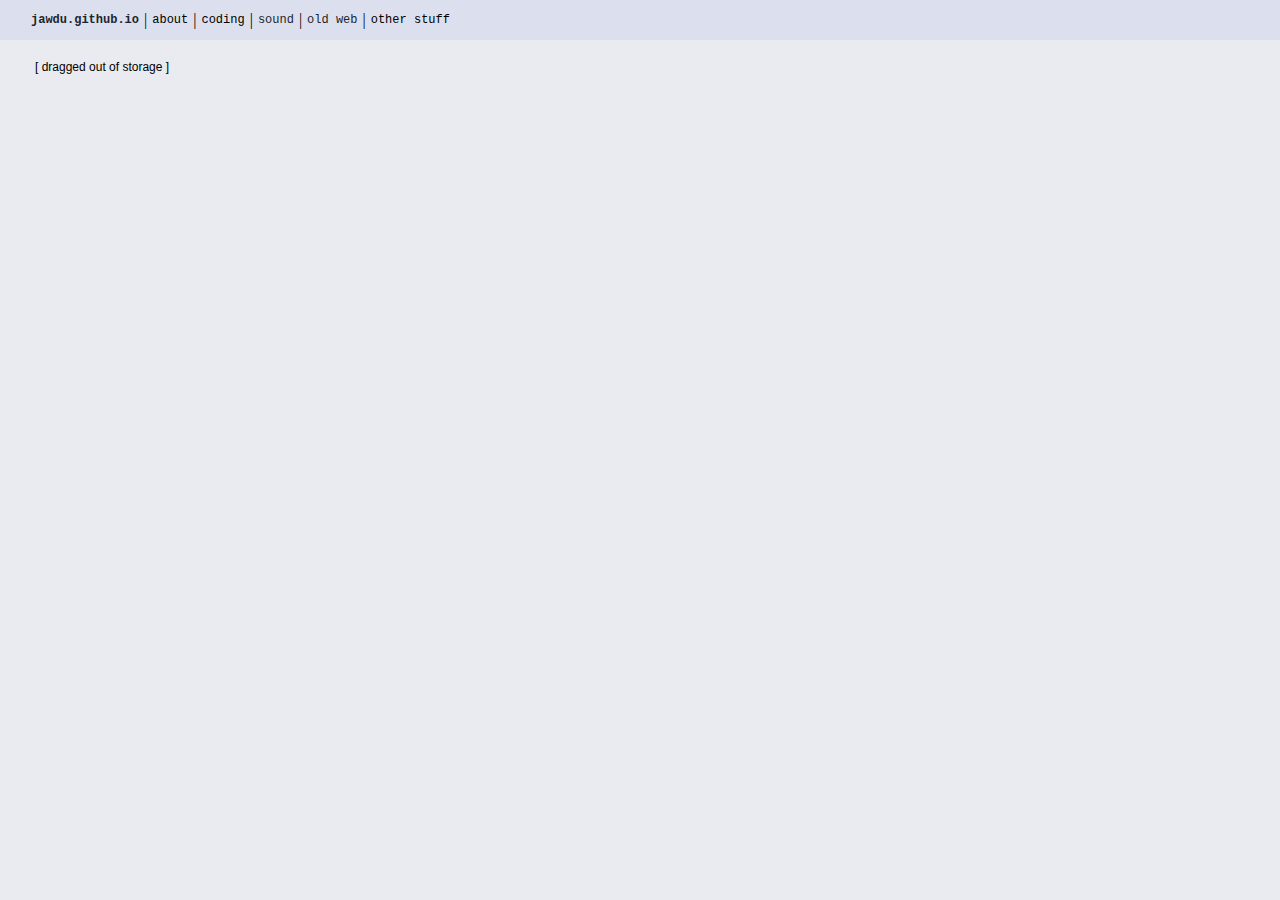
<file: index.html>
<!DOCTYPE html PUBLIC "-//W3C//DTD XHTML 1.0 Transitional//EN" "http://www.w3.org/TR/xhtml1/DTD/xhtml1-transitional.dtd">
<html xmlns="http://www.w3.org/1999/xhtml" xml:lang="en" lang="en">
<head>
	<meta http-equiv="content-type" content="text/html;charset=UTF-8" />
	<title>_ _ _ J A W D U  _ _ _ </title>                                        
	<link rel="stylesheet" href="css/jawdu.css" media="all" type="text/css"/>
</head>

<body>

<div id="header"> 
	<table id="menutable">
	<tr>
		<td class="menuspacer"></td>
		<td class="menuHome"><a href="http://jawdu.github.io">jawdu.github.io</a></td>
		<td class="menuspacer">|</td>
		<td class="menuFont"><!--a href="about.html"-->about</a></td>
		<td class="menuspacer">|</td>
		<td class="menuFont"><!--a href="code.html"-->coding</a></td>
		<td class="menuspacer">|</td>
		<td class="menuFont"><a href="pages/sound.html"-->sound</a></td>
		<td class="menuspacer">|</td>
		<td class="menuFont"><a href="pages/oldweb.html"-->old web</a></td>
		<td class="menuspacer">|</td>
		<td class="menuFont"><!--a href="other.html"-->other stuff</a></td>
		<td class="menuspacer"></td>
	</tr>
	</table>
</div>

<div id="content">

    <p class="cFont1">
        [ dragged out of storage ]
    </p>
		<!-- img class="mainpageIMG" alt="cover of Parll by Dusan Jurajda" width="300" src="images/parll.jpg" -->
</div>


</body>
</file>
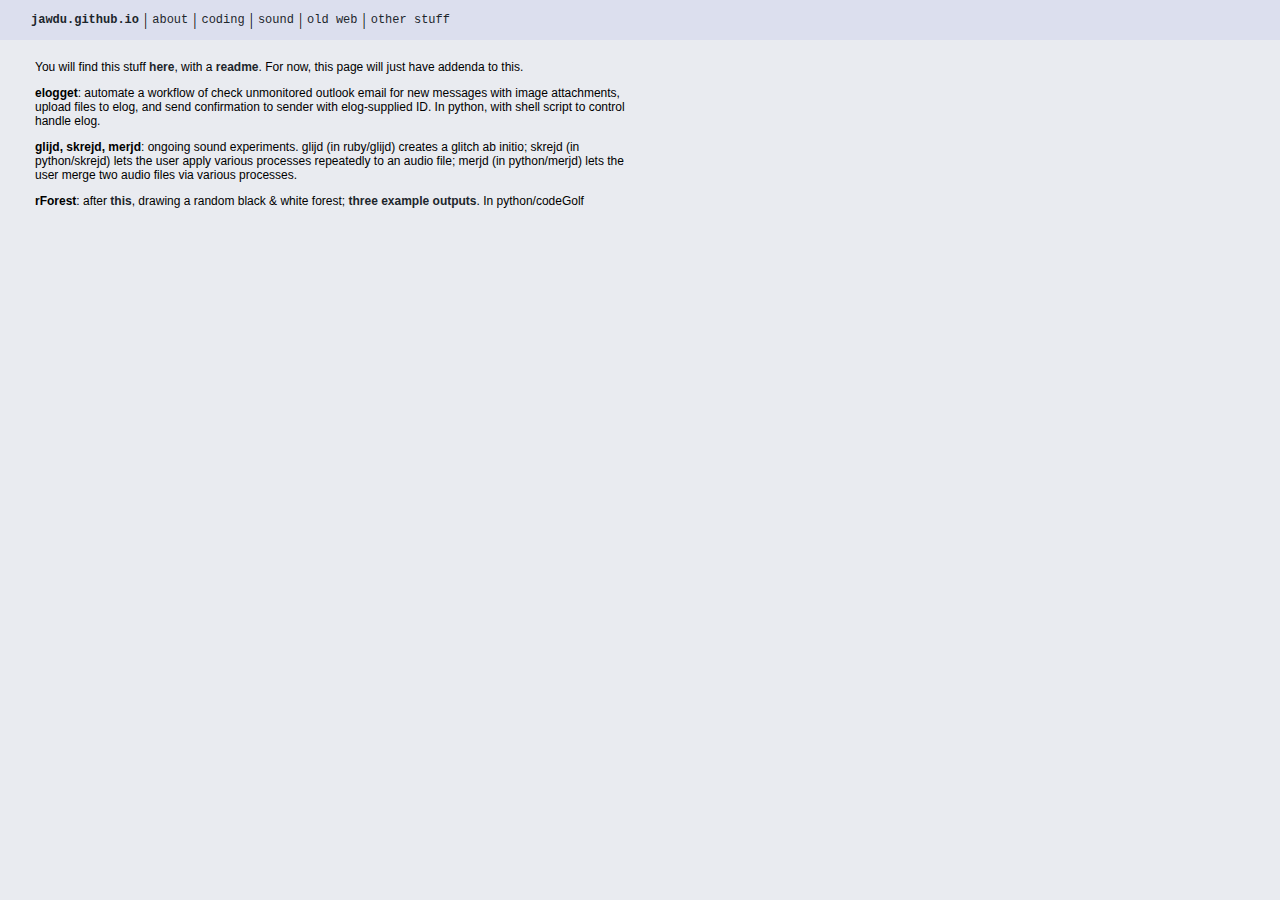
<file: pages/code.html>
<!DOCTYPE html PUBLIC "-//W3C//DTD XHTML 1.0 Transitional//EN" "http://www.w3.org/TR/xhtml1/DTD/xhtml1-transitional.dtd">
<html xmlns="http://www.w3.org/1999/xhtml" xml:lang="en" lang="en">
<head>
	<meta http-equiv="content-type" content="text/html;charset=UTF-8" />
	<title>_ _ _ J A W D U  _ _ _ </title>                                        
	<link rel="stylesheet" href="../css/jawdu.css" media="all" type="text/css"/>
</head>

<body>

<div id="header"> 
	<table id="menutable">
	<tr>
		<td class="menuspacer"></td>
		<td class="menuHome"><a href="http://jawdu.github.io">jawdu.github.io</a></td>
		<td class="menuspacer">|</td>
		<td class="menuFont"><a href="about.html"-->about</a></td>
		<td class="menuspacer">|</td>
		<td class="menuFont"><a href="code.html"-->coding</a></td>
		<td class="menuspacer">|</td>
		<td class="menuFont"><a href="sound.html"-->sound</a></td>
		<td class="menuspacer">|</td>
		<td class="menuFont"><a href="oldweb.html"-->old web</a></td>
		<td class="menuspacer">|</td>
		<td class="menuFont"><a href="other.html"-->other stuff</a></td>
		<td class="menuspacer"></td>
	</tr>
	</table>
</div>

<div id="content">

    <p class="cFont1">
        You will find this stuff <a class="extlink" href="https://github.com/jawdu/code">here</a>, with a <a class="extlink" href="https://github.com/jawdu/code/blob/master/README.md">readme</a>. For now, this page will just have addenda to this.
    </p>
    <p class="cFont1">
        <b>elogget</b>: automate a workflow of check unmonitored outlook email for new messages with image attachments, upload files to elog, and send confirmation to sender with elog-supplied ID. In python, with shell script to control handle elog.
    </p>
    <p class="cFont1">
        <b>glijd, skrejd, merjd</b>: ongoing sound experiments. glijd (in ruby/glijd) creates a glitch ab initio; skrejd (in python/skrejd) lets the user apply various processes repeatedly to an audio file; merjd (in python/merjd) lets the user merge two audio files via various processes.
    </p>
    <p class="cFont1">
        <b>rForest</b>: after <a class="extlink" href="https://codegolf.stackexchange.com/questions/35835/draw-random-black-and-white-forest" target="_blank">this</a>, drawing a random black & white forest; <a class="extlink" href="../images/Forest-160902.png" target="_blank">three</a> <a class="extlink" href="../images/Forest-160907.png" target="_blank">example</a> <a class="extlink" href="../images/Forest-160913.png">outputs</a>. In python/codeGolf
    </p>

</div>


</body>
</file>
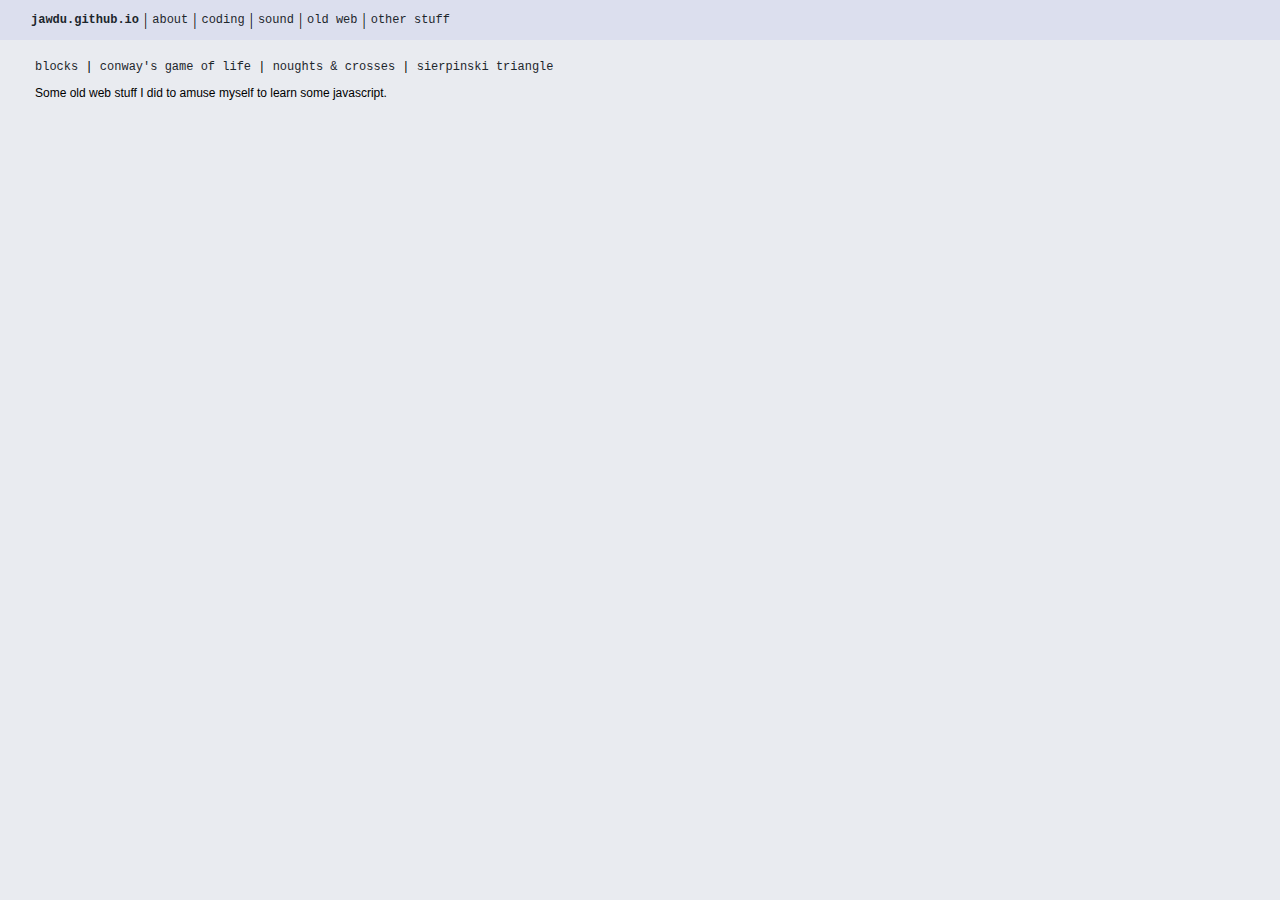
<file: pages/oldweb.html>
<!DOCTYPE html PUBLIC "-//W3C//DTD XHTML 1.0 Transitional//EN" "http://www.w3.org/TR/xhtml1/DTD/xhtml1-transitional.dtd">
<html xmlns="http://www.w3.org/1999/xhtml" xml:lang="en" lang="en">
<head>
	<meta http-equiv="content-type" content="text/html;charset=UTF-8" />
	<title>_ _ _ J A W D U  _ _ _ </title>                                        
	<link rel="stylesheet" href="../css/jawdu.css" media="all" type="text/css"/>
</head>

<body>

<div id="header"> 
	<table id="menutable">
	<tr>
		<td class="menuspacer"></td>
		<td class="menuHome"><a href="http://jawdu.github.io">jawdu.github.io</a></td>
		<td class="menuspacer">|</td>
		<td class="menuFont"><a href="about.html"-->about</a></td>
		<td class="menuspacer">|</td>
		<td class="menuFont"><a href="code.html"-->coding</a></td>
		<td class="menuspacer">|</td>
		<td class="menuFont"><a href="sound.html"-->sound</a></td>
		<td class="menuspacer">|</td>
		<td class="menuFont"><a href="oldweb.html"-->old web</a></td>
		<td class="menuspacer">|</td>
		<td class="menuFont"><a href="other.html"-->other stuff</a></td>
		<td class="menuspacer"></td>
	</tr>
	</table>
</div>

<div id="content">

    <p class="menuFont">
        <a href="oldweb/blocks.html">blocks</a> | <a href="oldweb/conway.html">conway's game of life</a> | <a href="oldweb/noughtsCrosses.html">noughts & crosses</a> | <a href="oldweb/sierpinski.html">sierpinski triangle</a>
    </p>

    <p class="cFont1">
        Some old web stuff I did to amuse myself to learn some javascript.
    </p>

</div>


</body>
</file>
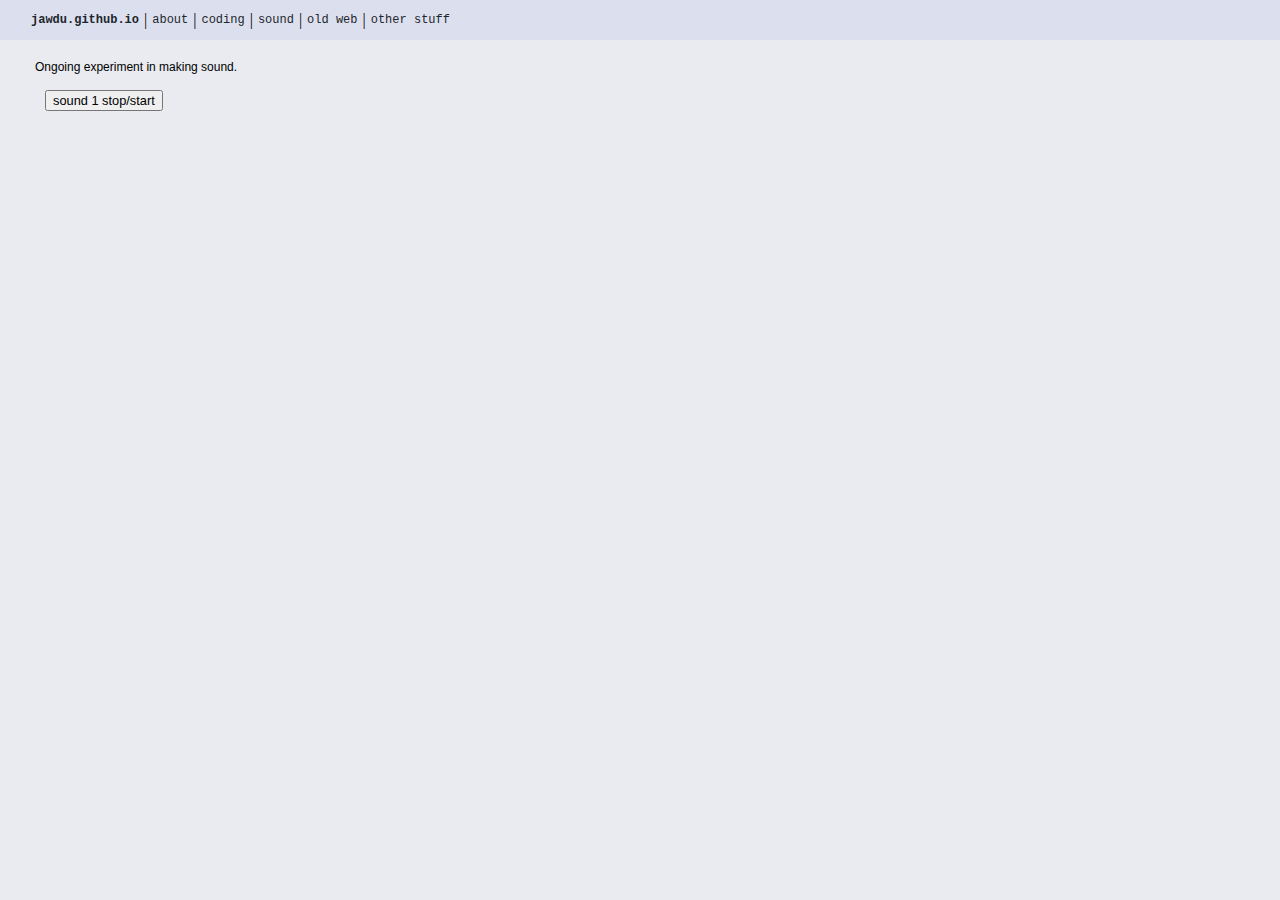
<file: pages/sound.html>
<!DOCTYPE html PUBLIC "-//W3C//DTD XHTML 1.0 Transitional//EN" "http://www.w3.org/TR/xhtml1/DTD/xhtml1-transitional.dtd">
<html xmlns="http://www.w3.org/1999/xhtml" xml:lang="en" lang="en">
<head>
	<meta http-equiv="content-type" content="text/html;charset=UTF-8" />
	<title>_ _ _ J A W D U  _ _ _ </title>                                        
	<link rel="stylesheet" href="../css/jawdu.css" media="all" type="text/css"/>
    <script src="../scripts/sounds.js"></script>
</head>

<body>

<div id="header"> 
	<table id="menutable">
	<tr>
		<td class="menuspacer"></td>
		<td class="menuHome"><a href="http://jawdu.github.io">jawdu.github.io</a></td>
		<td class="menuspacer">|</td>
		<td class="menuFont"><a href="about.html"-->about</a></td>
		<td class="menuspacer">|</td>
		<td class="menuFont"><a href="code.html"-->coding</a></td>
		<td class="menuspacer">|</td>
		<td class="menuFont"><a href="sound.html"-->sound</a></td>
		<td class="menuspacer">|</td>
		<td class="menuFont"><a href="oldweb.html"-->old web</a></td>
		<td class="menuspacer">|</td>
		<td class="menuFont"><a href="other.html"-->other stuff</a></td>
		<td class="menuspacer"></td>
	</tr>
	</table>
</div>

<div id="content">

    <p class="cFont1">
        Ongoing experiment in making sound.
    </p>

    <p  style="margin-left:10px">
        <button onclick="sound1()" style="font-size:80%; margin:0 auto;">sound 1 stop/start</button>
    </p>

    <p id="tVal"></p>


</div>


</body>
</file>
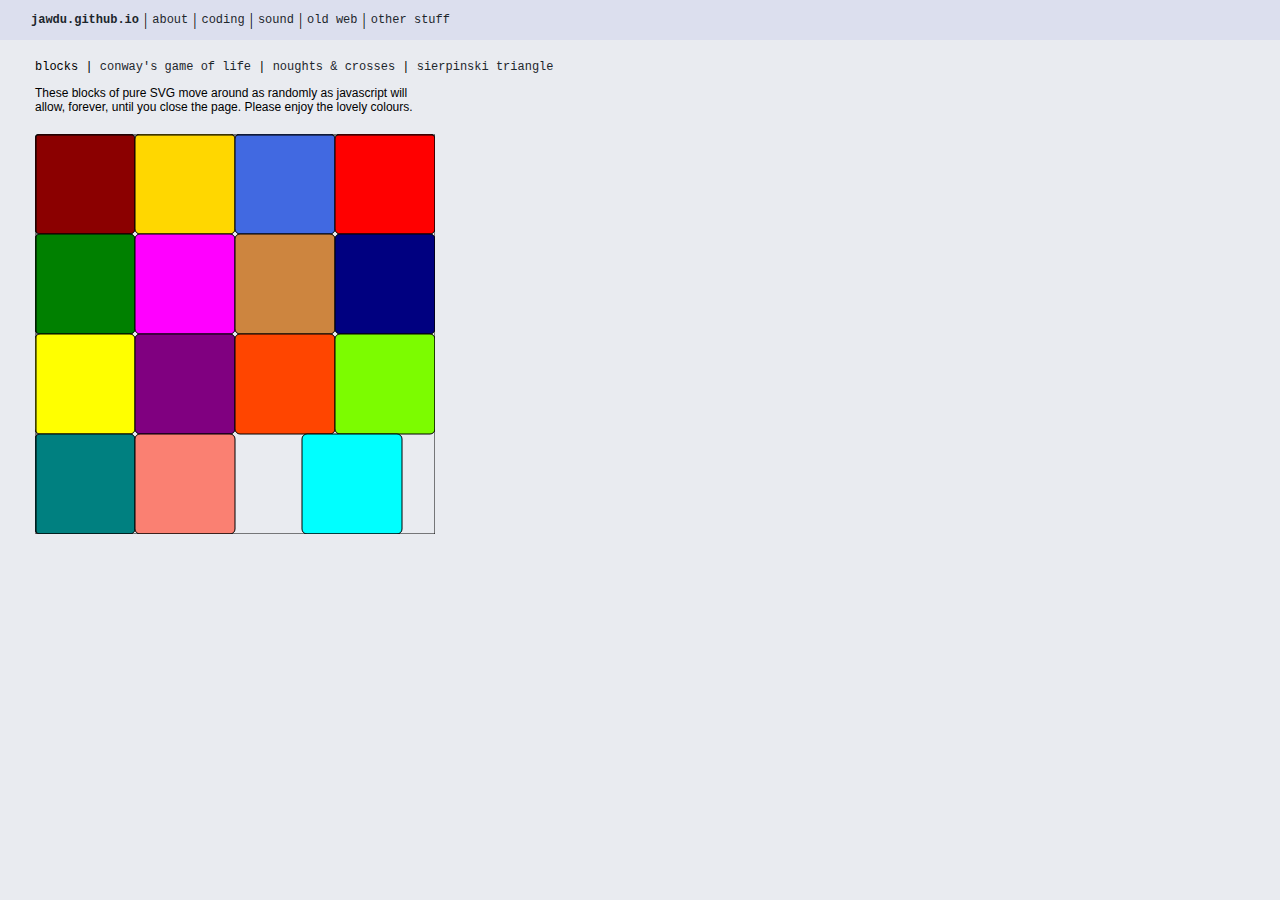
<file: pages/oldweb/blocks.html>
<!DOCTYPE html PUBLIC "-//W3C//DTD XHTML 1.0 Transitional//EN" "http://www.w3.org/TR/xhtml1/DTD/xhtml1-transitional.dtd">
<html xmlns="http://www.w3.org/1999/xhtml" xml:lang="en" lang="en">
<head>
	<meta http-equiv="content-type" content="text/html;charset=UTF-8" />
	<title>_ _ _ J A W D U  _ _ _ </title>                                        
	<link rel="stylesheet" href="../../css/jawdu.css" media="all" type="text/css"/>
	<script src="javascript/blocks.js"></script>
</head>

<body onload="init();">

<div id="header"> 
	<table id="menutable">
	<tr>
		<td class="menuspacer"></td>
		<td class="menuHome"><a href="http://jawdu.github.io">jawdu.github.io</a></td>
		<td class="menuspacer">|</td>
		<td class="menuFont"><a href="../about.html"-->about</a></td>
		<td class="menuspacer">|</td>
		<td class="menuFont"><a href="../code.html"-->coding</a></td>
		<td class="menuspacer">|</td>
		<td class="menuFont"><a href="../sound.html"-->sound</a></td>
		<td class="menuspacer">|</td>
		<td class="menuFont"><a href="../oldweb.html"-->old web</a></td>
		<td class="menuspacer">|</td>
		<td class="menuFont"><a href="../other.html"-->other stuff</a></td>
		<td class="menuspacer"></td>
	</tr>
	</table>
</div>

<div id="content">

    <p class="menuFont">
        blocks | <a href="conway.html">conway's game of life</a> | <a href="noughtsCrosses.html">noughts & crosses</a> | <a href="sierpinski.html">sierpinski triangle</a>
    </p>

	<p class="cFont1" style="width:400px;">
		These blocks of pure SVG move around as randomly as javascript will allow, 
		forever, until you close the page. Please enjoy the lovely colours.</p>
</div>

<div id="canvasArea">
	<svg id="svgBlocks" width="400px" height="400px" viewBox="0 0 400 400">Can't see anything here? You're probably using an old browser, for example IE 8 or earlier or Safari on a PPC mac.

	  <rect id="sq1" x="0" y="0" width="100" height="100" rx="5" ry="5" 
				style=" fill: darkred; stroke: black; stroke-width: 1;" />
	  <rect id="sq2" x="100" y="0" width="100" height="100" rx="5" ry="5" 
				style=" fill: gold; stroke: black; stroke-width: 1;" />
	  <rect id="sq3" x="200" y="0" width="100" height="100" rx="5" ry="5" 
				style=" fill: royalblue; stroke: black; stroke-width: 1;" />
	  <rect id="sq4" x="300" y="0" width="100" height="100" rx="5" ry="5" 
				style=" fill: red; stroke: black; stroke-width: 1;" />
	  <rect id="sq5" x="0" y="100" width="100" height="100" rx="5" ry="5" 
				style=" fill: green; stroke: black; stroke-width: 1;" />
	  <rect id="sq6" x="100" y="100" width="100" height="100" rx="5" ry="5" 
				style=" fill: magenta; stroke: black; stroke-width: 1;" />
	  <rect id="sq7" x="200" y="100" width="100" height="100" rx="5" ry="5" 
				style=" fill: peru; stroke: black; stroke-width: 1;" />
	  <rect id="sq8" x="300" y="100" width="100" height="100" rx="5" ry="5" 
				style=" fill: navy; stroke: black; stroke-width: 1;" />
	  <rect id="sq9" x="0" y="200" width="100" height="100" rx="5" ry="5" 
				style=" fill: yellow; stroke: black; stroke-width: 1;" />
	  <rect id="sq10" x="100" y="200" width="100" height="100" rx="5" ry="5" 
				style=" fill: purple; stroke: black; stroke-width: 1;" />
	  <rect id="sq11" x="200" y="200" width="100" height="100" rx="5" ry="5" 
				style=" fill: orangered; stroke: black; stroke-width: 1;" />
	  <rect id="sq12" x="300" y="200" width="100" height="100" rx="5" ry="5" 
				style=" fill: lawngreen; stroke: black; stroke-width: 1;" />
	  <rect id="sq13" x="0" y="300" width="100" height="100" rx="5" ry="5" 
				style=" fill: teal; stroke: black; stroke-width: 1;" />
	  <rect id="sq14" x="100" y="300" width="100" height="100" rx="5" ry="5" 
				style=" fill: salmon; stroke: black; stroke-width: 1;" />
	  <rect id="sq15" x="200" y="300" width="100" height="100" rx="5" ry="5" 
				style=" fill: aqua; stroke: black; stroke-width: 1;" />
            
      <line x1="1" y1="1" x2="400" y2="1" style="stroke: black;" /> 
      <line x1="1" y1="1" x2="1" y2="400" style="stroke: black;" /> 
      <line x1="400" y1="1" x2="400" y2="400" style="stroke: black;" /> 
      <line x1="1" y1="400" x2="400" y2="400" style="stroke: black;" /> 

</svg>
</div>

</body>
</html>
</file>
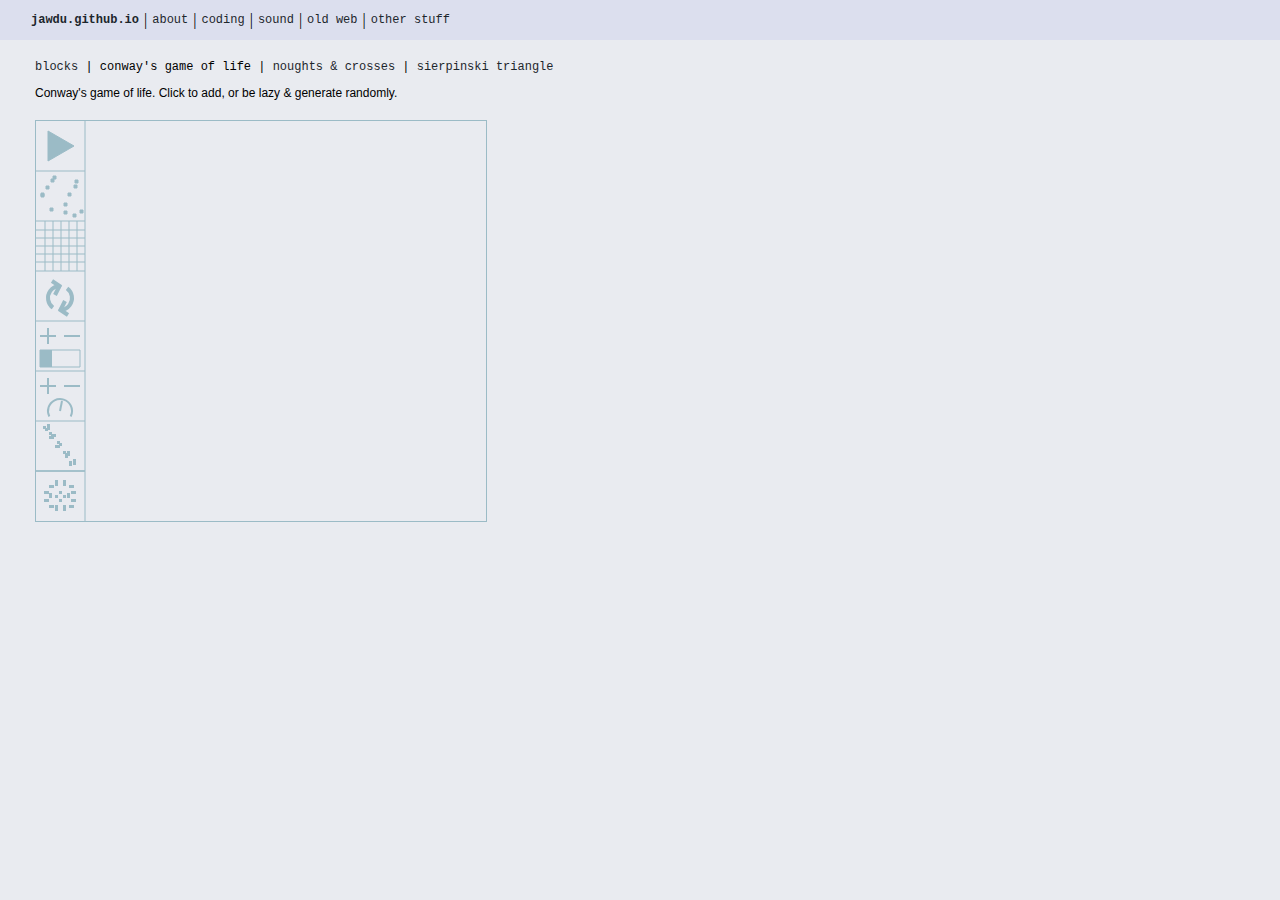
<file: pages/oldweb/conway.html>
<!DOCTYPE html PUBLIC "-//W3C//DTD XHTML 1.0 Transitional//EN" "http://www.w3.org/TR/xhtml1/DTD/xhtml1-transitional.dtd">
<html xmlns="http://www.w3.org/1999/xhtml" xml:lang="en" lang="en">
<head>
	<meta http-equiv="content-type" content="text/html;charset=UTF-8" />
	<title>_ _ _ J A W D U  _ _ _ </title>                                        
	<link rel="stylesheet" href="../../css/jawdu.css" media="all" type="text/css"/>
	<script src="javascript/conway.js"></script>
	<script type="text/javascript">
    	var liveArray = []; 			// Global (boo, piss)
		var canvas, context, timer;		// eliminate excess!
		var density, interval;			// user controlled numbers		
    	document.addEventListener("DOMContentLoaded", init, false)
	</script>	
	</head>

<body>

<div id="header"> 
	<table id="menutable">
	<tr>
		<td class="menuspacer"></td>
		<td class="menuHome"><a href="http://jawdu.github.io">jawdu.github.io</a></td>
		<td class="menuspacer">|</td>
		<td class="menuFont"><a href="../about.html"-->about</a></td>
		<td class="menuspacer">|</td>
		<td class="menuFont"><a href="../code.html"-->coding</a></td>
		<td class="menuspacer">|</td>
		<td class="menuFont"><a href="../sound.html"-->sound</a></td>
		<td class="menuspacer">|</td>
		<td class="menuFont"><a href="../oldweb.html"-->old web</a></td>
		<td class="menuspacer">|</td>
		<td class="menuFont"><a href="../other.html"-->other stuff</a></td>
		<td class="menuspacer"></td>
	</tr>
	</table>
</div>
<div id="content">

    <p class="menuFont">
        <a href="blocks.html">blocks</a> | conway's game of life | <a href="noughtsCrosses.html">noughts & crosses</a> | <a href="sierpinski.html">sierpinski triangle</a>
    </p>
    
    <p  class="cFont1">Conway's game of life. Click to add, or be lazy & generate randomly.
	</p>
</div> 
<div id="canvasArea">
	<canvas id="theCanvas" width="450" height="400" style="border:1px solid #9bbbc6;">
	If you can read this, you're on IE or some old browser that doesn't support HTML5 canvas. Sorry.		
	</canvas>
</div>

</body>

    

</html>
</file>
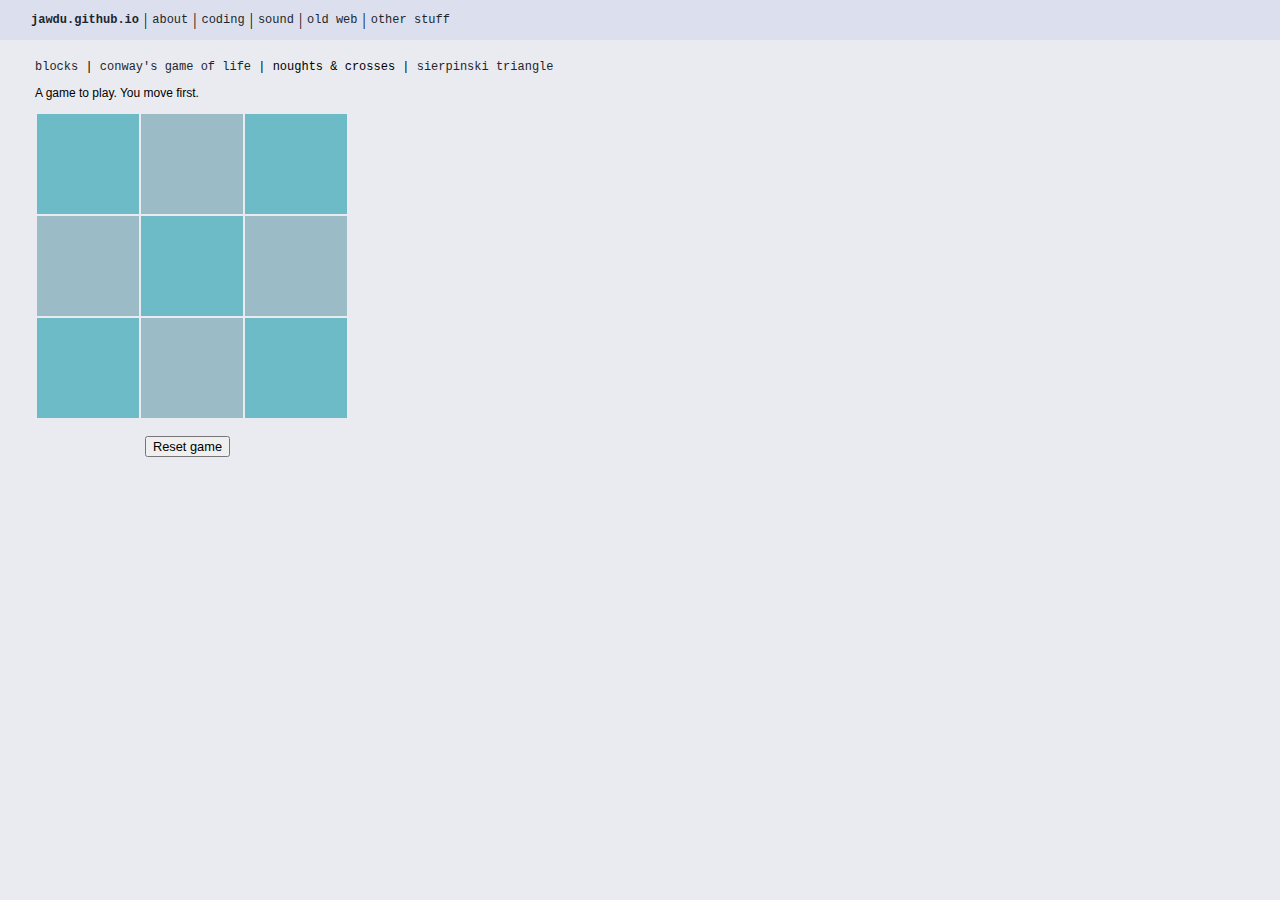
<file: pages/oldweb/noughtsCrosses.html>
<!DOCTYPE html PUBLIC "-//W3C//DTD XHTML 1.0 Transitional//EN" "http://www.w3.org/TR/xhtml1/DTD/xhtml1-transitional.dtd">
<html xmlns="http://www.w3.org/1999/xhtml" xml:lang="en" lang="en">
<head>
	<meta http-equiv="content-type" content="text/html;charset=UTF-8" />
	<title>_ _ _ J A W D U  _ _ _ </title>                                        
	<link rel="stylesheet" href="../../css/jawdu.css" media="all" type="text/css"/>
	<script src="libs/jquery-1.9.1.min.js"></script>
	<script src="javascript/noughtsCrosses.js"></script>
</head>

<body>

<div id="header"> 
	<table id="menutable">
	<tr>
		<td class="menuspacer"></td>
		<td class="menuHome"><a href="http://jawdu.github.io">jawdu.github.io</a></td>
		<td class="menuspacer">|</td>
		<td class="menuFont"><a href="../about.html"-->about</a></td>
		<td class="menuspacer">|</td>
		<td class="menuFont"><a href="../code.html"-->coding</a></td>
		<td class="menuspacer">|</td>
		<td class="menuFont"><a href="../sound.html"-->sound</a></td>
		<td class="menuspacer">|</td>
		<td class="menuFont"><a href="../oldweb.html"-->old web</a></td>
		<td class="menuspacer">|</td>
		<td class="menuFont"><a href="../other.html"-->other stuff</a></td>
		<td class="menuspacer"></td>
	</tr>
	</table>
</div>

<div id="content"> <!-- margin-left:auto; margin-right:auto"-->

    <p class="menuFont">
        <a href="blocks.html">blocks</a> | <a href="conway.html">conway's game of life</a> | noughts & crosses | <a href="sierpinski.html">sierpinski triangle</a>
    </p>

	<p class="cFont1">A game to play. You move first.</p>

	<table id="grid"> <!--margin-left:auto; margin-right:auto"-->
		<tr style="height:100px;">
			<td id="td1" style="background:#6dbbc6; width:100px;"><div id="idiv1"><img id="img1"></div></td>
			<td id="td2" style="background:#9bbbc6; width:100px;"><div id="idiv2"><img id="img2"></div></td>
			<td id="td3" style="background:#6dbbc6; width:100px;"><div id="idiv3"><img id="img3"></div></td>
		</tr>
		<tr style="height:100px;">
			<td id="td4" style="background:#9bbbc6;"><div id="idiv4"><img id="img4"></div></td>
			<td id="td5" style="background:#6dbbc6;"><div id="idiv5"><img id="img5"></div></td>
			<td id="td6" style="background:#9bbbc6;"><div id="idiv6"><img id="img6"></div></td>
		</tr>
		<tr style="height:100px;">
			<td id="td7" style="background:#6dbbc6;"><div id="idiv7"><img id="img7"></div></td>
			<td id="td8" style="background:#9bbbc6;"><div id="idiv8"><img id="img8"></div></td>
			<td id="td9" style="background:#6dbbc6;"><div id="idiv9"><img id="img9"></div></td>
		</tr>
	</table>
	<p style="margin-left:110px"><button onclick="resetGrid()" style="font-size:80%">Reset game</button></p>
</div>

<script>

$('body').click(function(event) {    
    var id = event.target.id;
	checkValidSquare(id);		
});


</script>
</body>

    

</html>
</file>
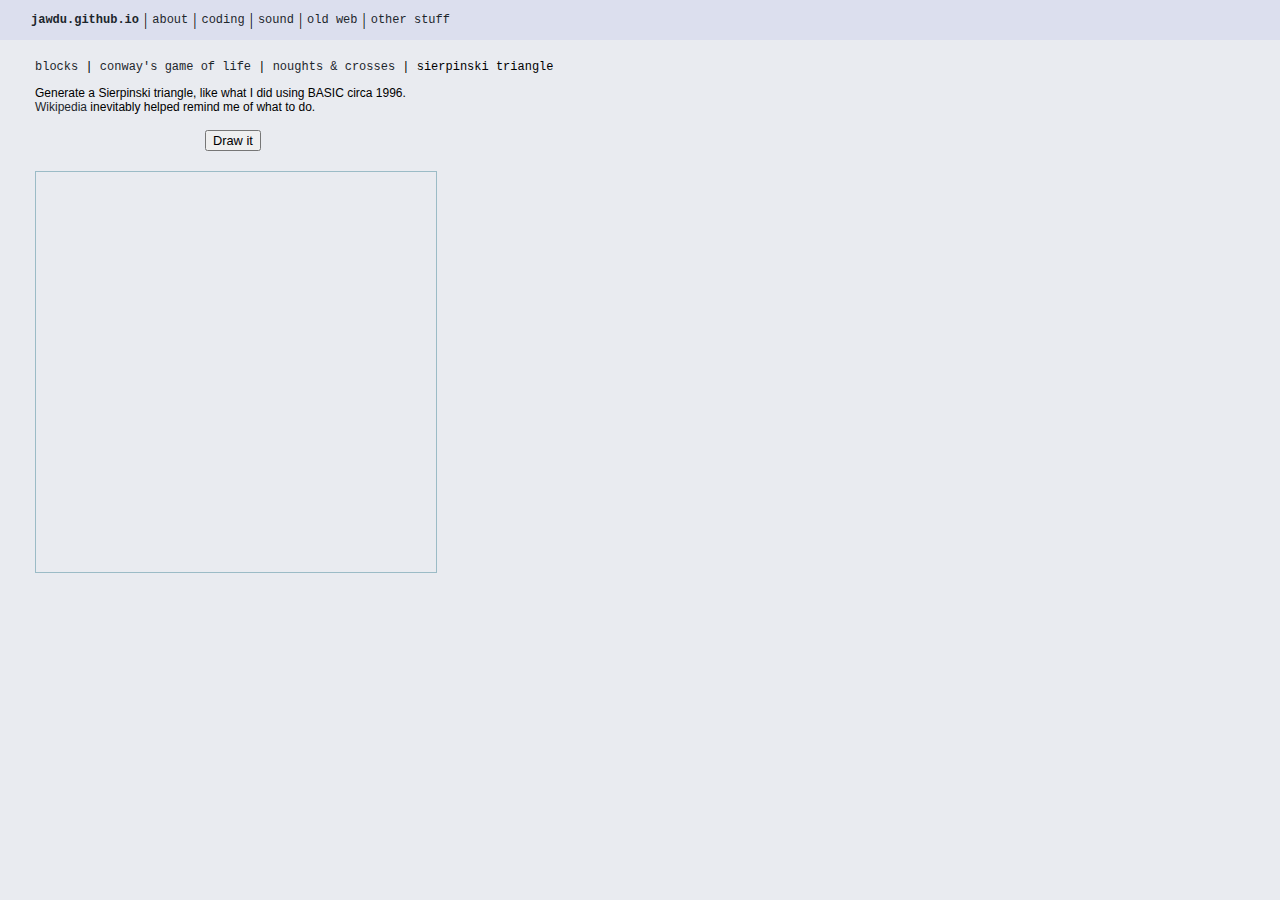
<file: pages/oldweb/sierpinski.html>
<!DOCTYPE html PUBLIC "-//W3C//DTD XHTML 1.0 Transitional//EN" "http://www.w3.org/TR/xhtml1/DTD/xhtml1-transitional.dtd">
<html xmlns="http://www.w3.org/1999/xhtml" xml:lang="en" lang="en">
<head>
	<meta http-equiv="content-type" content="text/html;charset=UTF-8" />
	<title>_ _ _ J A W D U  _ _ _ </title>                                        
	<link rel="stylesheet" href="../../css/jawdu.css" media="all" type="text/css"/>
	<!--script src="../libs/jquery-1.9.1.min.js"></script-->	
	<script src="javascript/sierpinski.js"></script>
</head>

<body>

<div id="header"> 
	<table id="menutable">
	<tr>
		<td class="menuspacer"></td>
		<td class="menuHome"><a href="http://jawdu.github.io">jawdu.github.io</a></td>
		<td class="menuspacer">|</td>
		<td class="menuFont"><a href="../about.html"-->about</a></td>
		<td class="menuspacer">|</td>
		<td class="menuFont"><a href="../code.html"-->coding</a></td>
		<td class="menuspacer">|</td>
		<td class="menuFont"><a href="../sound.html"-->sound</a></td>
		<td class="menuspacer">|</td>
		<td class="menuFont"><a href="../oldweb.html"-->old web</a></td>
		<td class="menuspacer">|</td>
		<td class="menuFont"><a href="../other.html"-->other stuff</a></td>
		<td class="menuspacer"></td>
	</tr>
	</table>
</div>

<div id="content">

    <p class="menuFont">
        <a href="blocks.html">blocks</a> | <a href="conway.html">conway's game of life</a> | <a href="noughtsCrosses.html">noughts & crosses</a> | sierpinski triangle
    </p>

	<p class="cFont1" style="width:400px;">
	Generate a Sierpinski triangle, like what I did using BASIC circa 1996. 
	<a href="http://en.wikipedia.org/wiki/Sierpinski_triangle" target="_blank">
	Wikipedia</a> inevitably helped remind me of what to do.</p>
	<p style="margin-left:170px"><button onclick="startSPT()" style="font-size:80%; margin:0 auto;">Draw it</button></p>
</div>
	
<div id="canvasArea"">
	<canvas id="spTriangle" width="400" height="400" style="border:1px solid #9bbbc6;">
	Hey! If you can see this, then your browser doesn't support the HTML5 canvas element.
	You're probably using Internet Explorer or an old version of another browser. Update 
	or try Firefox / Chrome / a different OS.	
	</canvas>
</div>

</body>
</html>
</file>
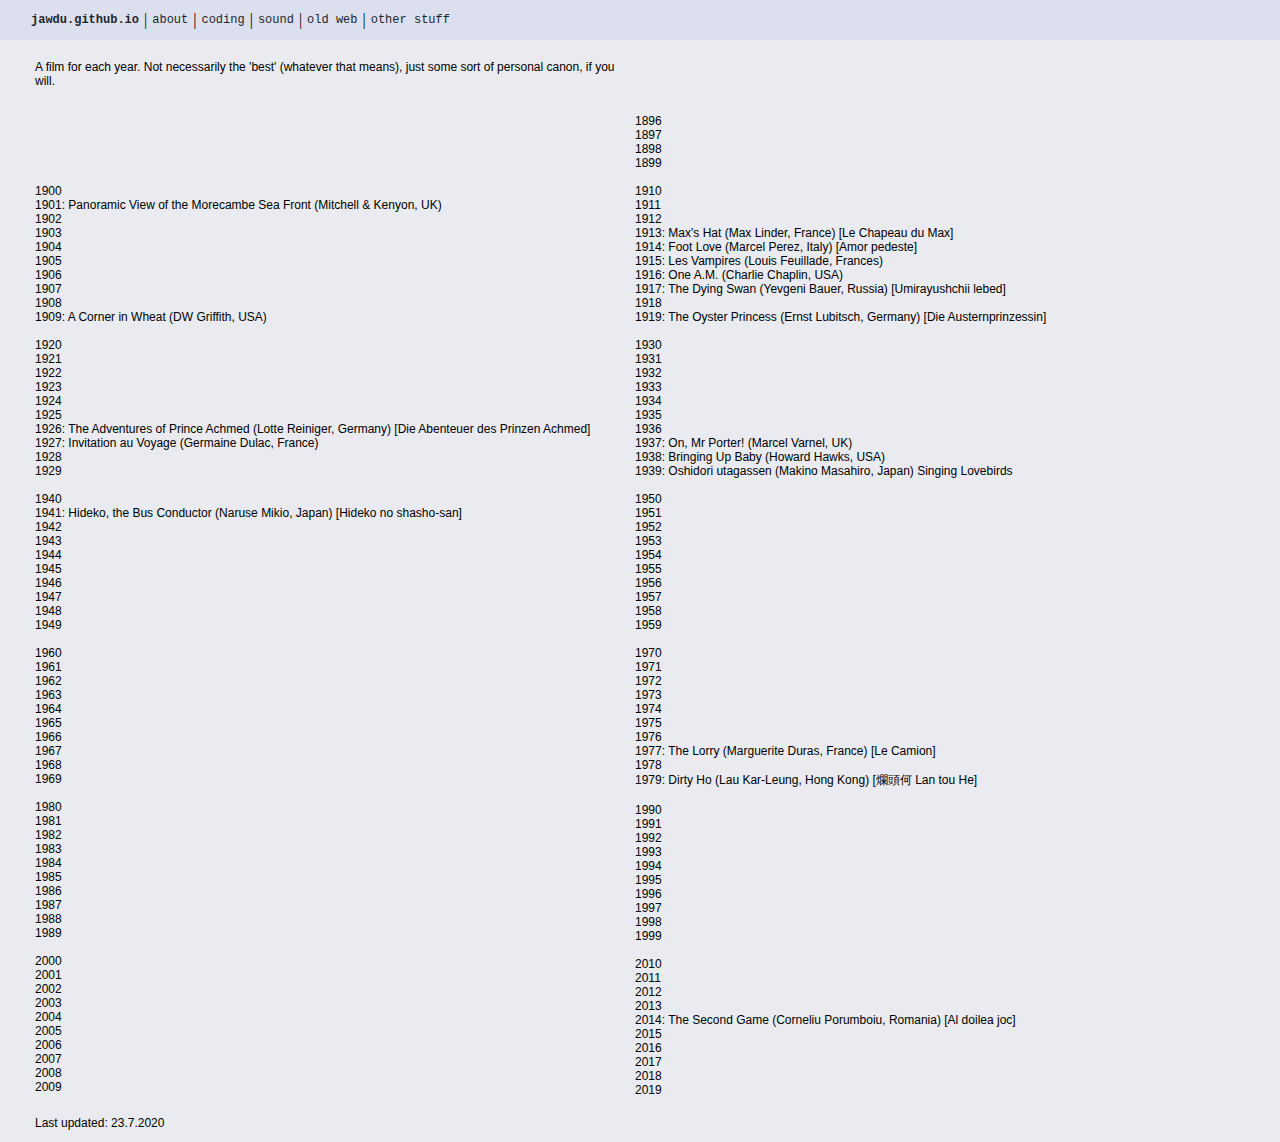
<file: pages/other/filmyear.html>
<!DOCTYPE html PUBLIC "-//W3C//DTD XHTML 1.0 Transitional//EN" "http://www.w3.org/TR/xhtml1/DTD/xhtml1-transitional.dtd">
<html xmlns="http://www.w3.org/1999/xhtml" xml:lang="en" lang="en">
<head>
	<meta http-equiv="content-type" content="text/html;charset=UTF-8" />
	<title>_ _ _ J A W D U  _ _ _ </title>                                        
	<link rel="stylesheet" href="../../css/jawdu.css" media="all" type="text/css"/>
</head>

<body>

<div id="header"> 
	<table id="menutable">
	<tr>
		<td class="menuspacer"></td>
		<td class="menuHome"><a href="http://jawdu.github.io">jawdu.github.io</a></td>
		<td class="menuspacer">|</td>
		<td class="menuFont"><a href="../about.html"-->about</a></td>
		<td class="menuspacer">|</td>
		<td class="menuFont"><a href="../code.html"-->coding</a></td>
		<td class="menuspacer">|</td>
		<td class="menuFont"><a href="../sound.html"-->sound</a></td>
		<td class="menuspacer">|</td>
		<td class="menuFont"><a href="../oldweb.html"-->old web</a></td>
		<td class="menuspacer">|</td>
		<td class="menuFont"><a href="../other.html"-->other stuff</a></td>
		<td class="menuspacer"></td>
	</tr>
	</table>
</div>

<div id="content">

    <p class="cFont1">
        A film for each year. Not necessarily the 'best' (whatever that means), just some sort of personal canon, if you will.
    </p>

    <div style="width: 1200px" class="cFont1">
        <div style="float: left; width: 50%;">
            <br>
            <br>
            <br>
            <br>
            <br>
        </div>
        <div style="float: right; width: 50%;">
            <br>1896
            <br>1897
            <br>1898
            <br>1899
        </div>
        <div style="float: left; width: 50%;">
            <br>1900 
            <br>1901: Panoramic View of the Morecambe Sea Front (Mitchell & Kenyon, UK)
            <br>1902
            <br>1903
            <br>1904
            <br>1905
            <br>1906
            <br>1907
            <br>1908
            <br>1909: A Corner in Wheat (DW Griffith, USA)
        </div>
        <div style="float: right; width: 50%;">
            <br>1910
            <br>1911
            <br>1912
            <br>1913: Max's Hat (Max Linder, France) [Le Chapeau du Max]
            <br>1914: Foot Love (Marcel Perez, Italy) [Amor pedeste]
            <br>1915: Les Vampires (Louis Feuillade, Frances)
            <br>1916: One A.M. (Charlie Chaplin, USA)
            <br>1917: The Dying Swan (Yevgeni Bauer, Russia) [Umirayushchii lebed]
            <br>1918
            <br>1919: The Oyster Princess (Ernst Lubitsch, Germany) [Die Austernprinzessin]
        </div>         
       <div style="float: left; width: 50%;">
            <br>1920 
            <br>1921
            <br>1922
            <br>1923
            <br>1924
            <br>1925
            <br>1926: The Adventures of Prince Achmed (Lotte Reiniger, Germany) [Die Abenteuer des Prinzen Achmed]
            <br>1927: Invitation au Voyage (Germaine Dulac, France)
            <br>1928
            <br>1929
        </div>
        <div style="float: right; width: 50%;">
            <br>1930
            <br>1931
            <br>1932
            <br>1933
            <br>1934
            <br>1935
            <br>1936
            <br>1937: On, Mr Porter! (Marcel Varnel, UK)
            <br>1938: Bringing Up Baby (Howard Hawks, USA)
            <br>1939: Oshidori utagassen (Makino Masahiro, Japan) Singing Lovebirds
        </div>         
       <div style="float: left; width: 50%;">
            <br>1940 
            <br>1941: Hideko, the Bus Conductor (Naruse Mikio, Japan) [Hideko no shasho-san]
            <br>1942
            <br>1943
            <br>1944
            <br>1945
            <br>1946
            <br>1947
            <br>1948
            <br>1949
        </div>
        <div style="float: right; width: 50%;">
            <br>1950
            <br>1951
            <br>1952
            <br>1953
            <br>1954
            <br>1955
            <br>1956
            <br>1957
            <br>1958
            <br>1959
        </div>         
       <div style="float: left; width: 50%;">
            <br>1960 
            <br>1961
            <br>1962
            <br>1963
            <br>1964
            <br>1965
            <br>1966
            <br>1967
            <br>1968
            <br>1969
        </div>
        <div style="float: right; width: 50%;">
            <br>1970
            <br>1971
            <br>1972
            <br>1973
            <br>1974
            <br>1975
            <br>1976
            <br>1977: The Lorry (Marguerite Duras, France) [Le Camion]
            <br>1978
            <br>1979: Dirty Ho (Lau Kar-Leung, Hong Kong) [爛頭何 Lan tou He]
        </div>         
         <div style="float: left; width: 50%;">
            <br>1980 
            <br>1981
            <br>1982
            <br>1983
            <br>1984
            <br>1985
            <br>1986
            <br>1987
            <br>1988
            <br>1989
        </div>
        <div style="float: right; width: 50%;">
            <br>1990
            <br>1991
            <br>1992
            <br>1993
            <br>1994
            <br>1995
            <br>1996
            <br>1997
            <br>1998
            <br>1999
        </div>         
       <div style="float: left; width: 50%;">
            <br>2000 
            <br>2001
            <br>2002
            <br>2003
            <br>2004
            <br>2005
            <br>2006
            <br>2007
            <br>2008
            <br>2009
        </div>
        <div style="float: right; width: 50%;">
            <br>2010
            <br>2011
            <br>2012
            <br>2013
            <br>2014: The Second Game (Corneliu Porumboiu, Romania) [Al doilea joc]
            <br>2015
            <br>2016
            <br>2017
            <br>2018
            <br>2019
        </div>         
   </div> 

    <div style="padding-top: 10px; float:left;" class="cFont1">
        <p>Last updated: 23.7.2020</p>
    </div>
</div>


</body>
</file>
<file: css/jawdu.css>
body {
	margin: 0;
  	padding: 0;
	width: 100%;			/* added */
	background-color:#E9EBF0;
	}

div#header {				/* menu bar background */
	background:#DCDFEE;
	width: 100%;
	position: fixed;		/* fix header to top  */	
	top: 0px; 				/* also ^ 			  */
	}

div#content {				/* 	i.e. the leading text for all pages. */
	margin-top:60px;
	margin-left:35px;
	width: 600px;
	}

div#canvasArea {			/*	the typical canvas area. set top left point, basically. */
	margin-top:20px;		/*  */
	margin-left:35px;		/*  same as div#content  */
	}


div#backText {
	margin-left:35px;
	margin-top:15px;
	font-family:"Lucida Grande", Tahoma, Arial, Verdana, sans-serif;
	font-size: 12px;
	text-decoration:underline;
}

table#menutable {
	margin-left:22px;		/* 22px to align content left margin with menuspace between jawdu.net and about */
	height:40px;
	}

canvas#wideCanvas {
	margin-top:40px;		/* remember menutable is 40 */
	width: 100%;
	height: 80vh; /* vh is magic!!! */
	}

/* 	font & href styles  */

.menuHome {
	font-family: "Courier New", Courier, mono;
	font-size: 12px;
	font-weight: 600;
	color:#1d262c;
	}

.menuFont {
	font-family: "Courier New", Courier, mono;
	font-size: 12px;
	}

.cFont1 {					/* i.e. contentFont1 */
	font-family:"Lucida Grande", Tahoma, Arial, Verdana, sans-serif;
	font-size: 12px;
	}

.buttonFont {				/* for buttons? */

}

.menuspacer {
	padding-left: 2px;
	padding-right: 2px;
	}

.extlink {					/* outgoing links */
	font-family:"Lucida Grande", Tahoma, Arial, Verdana, sans-serif;
	font-size: 12px;
	font-weight:600;
	}

a:link {color:#1d262c; text-decoration:none;}
a:visited {color:#1d262c; text-decoration:none;}
a:hover {color:#1d262c; text-decoration:underline;} 
a:active {color:#1d262c; text-decoration:underline;}

/* lists on other.html */

.halfFrame {
	border-left: 1px solid #9bbbc6; 
	border-bottom: 1px solid #9bbbc6;
	}

ul#linklist {
	margin-left: -25px;
	list-style-type:none;
	}

ul#linklist li {
	padding-bottom: 5px;
	}

ul#dumblist {
	margin-left: -25px;
	list-style-type:none;
	}

ul#dumblist li {
	padding-bottom: 5px;
	}

/* code styling */

.gcLink {				/* Column 1 of goodCode table - i.e. href links */
	width: 60px;
	text-align: center;
	/*background:#DCDFEE;*/	
	}

.gcText {				/* Column 2 of goodCode table - i.e. text */

	}

.dcLink {				/* Column 1 of desktopCode table */
	width: 60px;
	text-align: center; 
	/*background:#DCDFEE;*/	
	}

.dlLink {				/* Column 1 of dullCode table */
	width: 60px;
	text-align: center; 
	/*background:#DCDFEE;	*/
	}

.codeSub {				/* Sub-headings on code page	*/
	font-family:"Lucida Grande", Tahoma, Arial, Verdana, sans-serif;
	font-size: 12px;
	font-weight: 700;
	}

.dateCol {
	text-align: center; 
	width: 80px;
	}

.table a {				/* href in table cell BUT HMM NOT WORKING??? */
    display: block;
    text-decoration: none;
    }








/* old, deprecated?

img.mainpageIMG {
		border-width:0;
		display:block;
		padding-top:40px;
		margin-left:auto;
		margin-right:auto;
}


.jqmT {
		/* the table in jquery pseudo-program */ /*
		padding:	0px;
		margin:		0px;
		border:		none;
}
</file>
